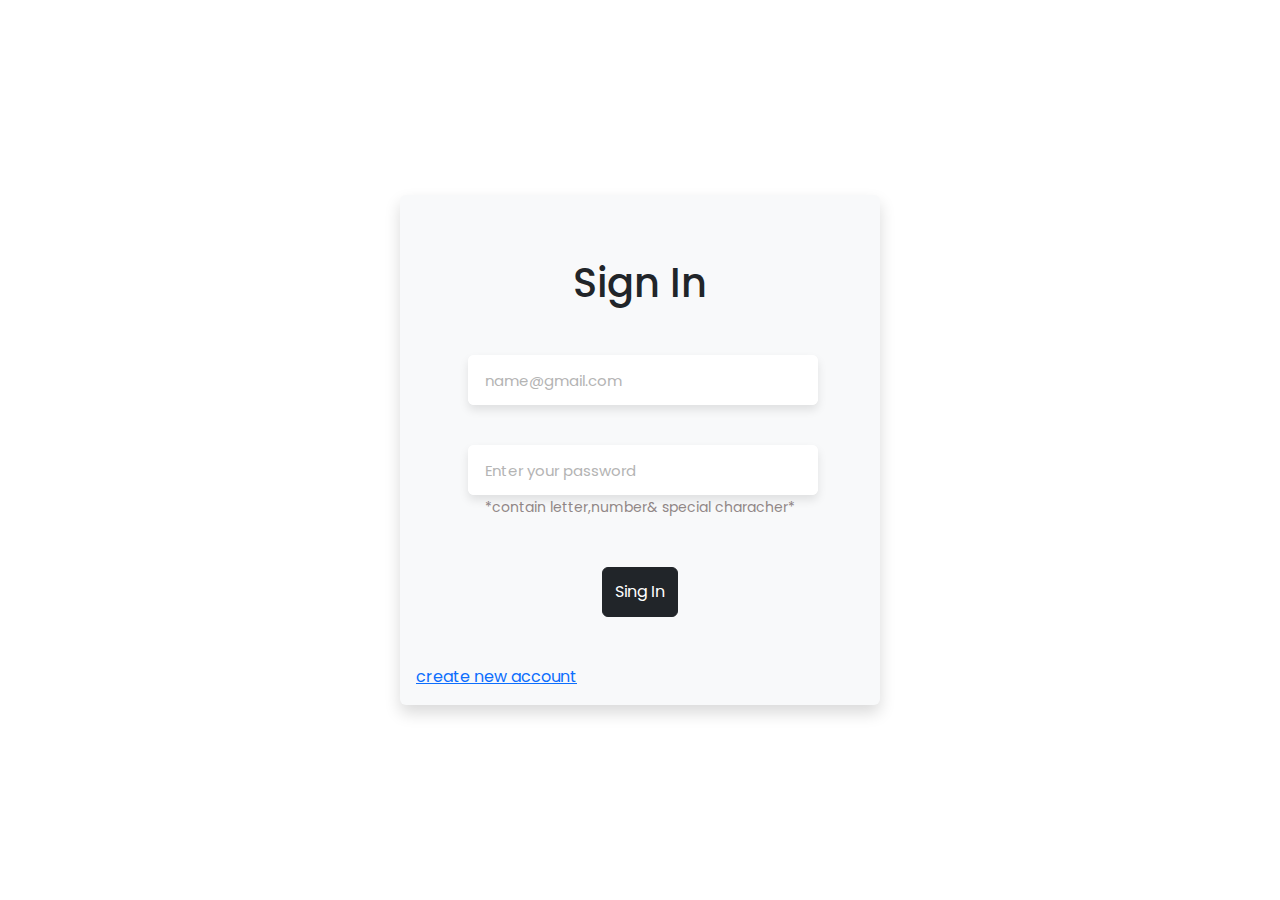
<file: signIn.html>
<!DOCTYPE html>
<html lang="en">
<head>
    <meta charset="UTF-8">
    <meta name="viewport" content="width=device-width, initial-scale=1.0">
    <title>Sign In</title>
    <link rel="stylesheet" type="text/css" href="singIn.css">    <link rel="stylesheet" type="text/css" href="bs\css\bootstrap.css">
    <link rel="stylesheet" href="https://cdnjs.cloudflare.com/ajax/libs/font-awesome/6.4.2/css/all.min.css" integrity="sha512-z3gLpd7yknf1YoNbCzqRKc4qyor8gaKU1qmn+CShxbuBusANI9QpRohGBreCFkKxLhei6S9CQXFEbbKuqLg0DA==" crossorigin="anonymous" referrerpolicy="no-referrer" />
    <link href="https://cdn.jsdelivr.net/npm/bootstrap@5.3.2/dist/css/bootstrap.min.css" rel="stylesheet">
</head>
<body>
    <form class="container shadow p-3 bg-body-tertiary rounded position-absolute top-50 start-50 translate-middle" id="form" style = "width:30rem;">
        <h1 class="text-center pt-5 mb-5">Sign In</h1>

        <div class="container text-center">

            <div class="input-field text-center">
              <input type="text" id="email"  placeholder="name@gmail.com">
              <i class="email-icon fa-regular fa-envelope"></i>
            </div>
    
            <div class="input-field text-center">
              <input type="password" id="password"   placeholder="Enter your password">
              <span class="see-icon" onclick="showhide()">
                  <i class=" fa-regular fa-eye-slash " id="hide"></i>
                  <i class=" fa-regular fa-eye" style="color: rgb(0, 0, 0);" id="show" ></i>
              </span>
            </div>
            <span id="error" style="font-size:14px;color: rgb(146, 136, 136);">*contain letter,number& special characher*</span>
       
            <div class=" text-center mt-5">        
                <button class="btn btn-dark"  type="submit">Sing In</button>
            </div>    
          </div>    
          <div class="mt-5">      
              <a  href="signUp.html">create new account</a>
          </div> 
   </form>
    <!-- Script -->
     <script>
      
      const email = document.querySelector("#email");
      const emailIcon = document.querySelector(".email-icon");
      var password = document.getElementById('password');      
      let hide = document.getElementById("hide");
      let show = document.getElementById("show");
      let error = document.getElementById("error");
 
      email.addEventListener("keyup", () =>{
        let pattern = /^[a-zA-Z0-9._%+-]+(@gmail.com){1}$/;
        if(email.value === ""){
          emailIcon.classList.replace("fa-circle-check", "fa-envelope");
          return emailIcon.style.color = "#b4b4b4";

        }
        if(email.value.match(pattern)){
          emailIcon.classList.replace("fa-envelope", "fa-circle-check");
          return emailIcon.style.color = "#4bb543";
          
        }
        emailIcon.classList.replace("fa-circle-check", "fa-envelope");
        emailIcon.style.color = "#de0611";
      })

      function showhide(){
        console.log("hide");
      
        if( password.type === "password"){
          password.type = "text" ;
          hide.style.display = "none";
          show.style.display = "block";
          
          
        }else{
          
          password.type = 'password';
          hide.style.display = "block";
          show.style.display = "none";
        }
      
      }  
        
      password.addEventListener("keyup", () =>{
        var pass = password.value;
        var regularExpression  =  /^(?=.*[0-9])(?=.*[!@#$%^&*])[a-zA-Z0-9!@#$%^&*]{6,15}$/;

        if(pass === ""){
          return error.style.color = "rgb(146, 136, 136)";
        }

        if(!regularExpression.test(pass)) {
        return error.style.color = "rgb(230, 52, 52)";;
       
        } 
          error.style.color = "rgb(55, 128, 7)";  
        
        })  

    </script> 

    <script src="https://code.jquery.com/jquery-3.7.1.min.js" integrity="sha256-/JqT3SQfawRcv/BIHPThkBvs0OEvtFFmqPF/lYI/Cxo=" crossorigin="anonymous"></script>
    <script src="https://cdn.jsdelivr.net/npm/bootstrap@5.3.2/dist/js/bootstrap.min.js" integrity="sha384-BBtl+eGJRgqQAUMxJ7pMwbEyER4l1g+O15P+16Ep7Q9Q+zqX6gSbd85u4mG4QzX+" crossorigin="anonymous"></script>

</body>
</html>
</file>
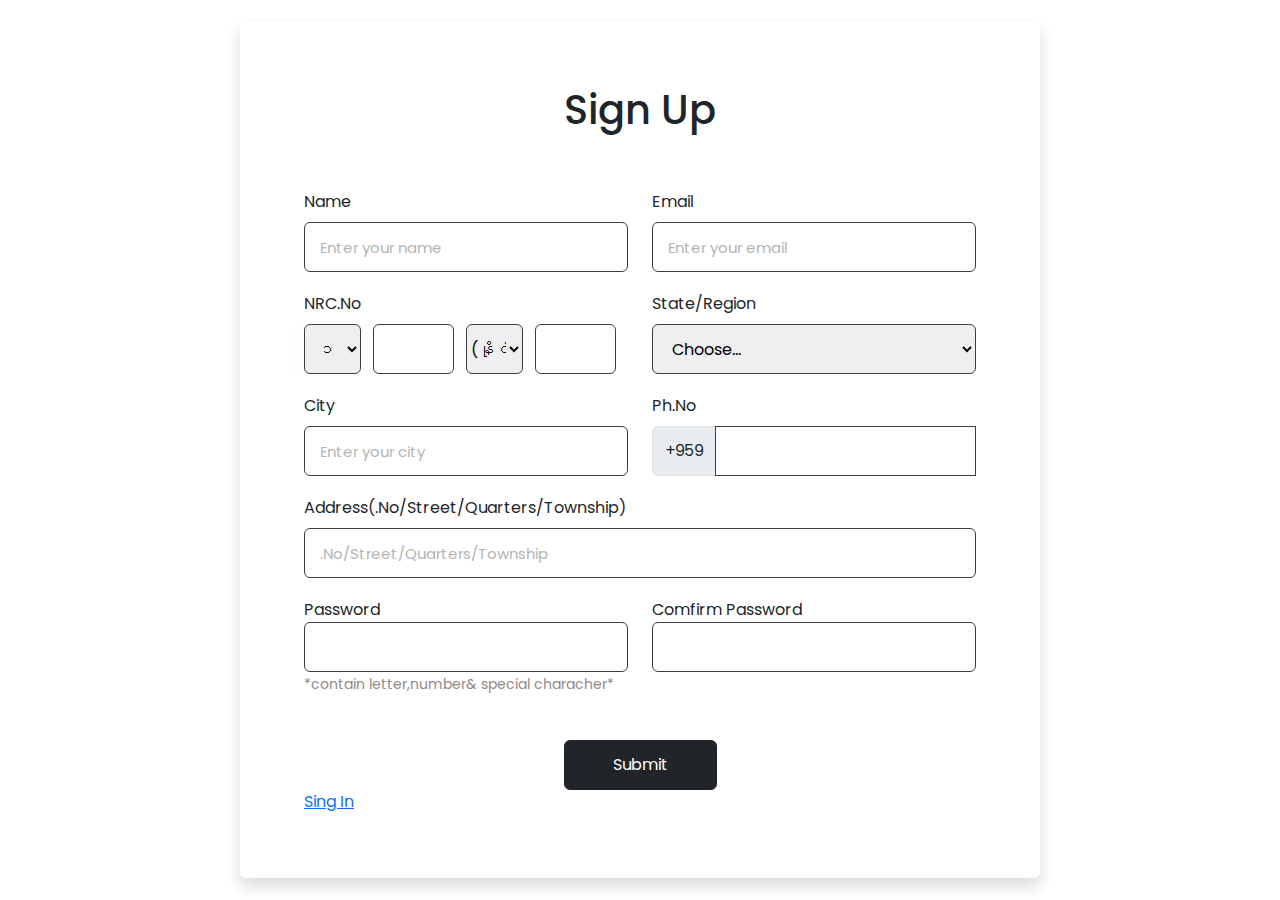
<file: signUp.html>
<!DOCTYPE html>
<html lang="en">
<head>
    <meta charset="UTF-8">
    <meta name="viewport" content="width=device-width, initial-scale=1.0">
    <title>signUp</title>
    <link rel="stylesheet" type="text/css" href="singIn.css">
    <link rel="stylesheet" type="text/css" href="bs\css\bootstrap.css">
    <link rel="stylesheet" href="https://cdnjs.cloudflare.com/ajax/libs/font-awesome/6.4.2/css/all.min.css" integrity="sha512-z3gLpd7yknf1YoNbCzqRKc4qyor8gaKU1qmn+CShxbuBusANI9QpRohGBreCFkKxLhei6S9CQXFEbbKuqLg0DA==" crossorigin="anonymous" referrerpolicy="no-referrer" />
    <!-- <link rel="stylesheet" href="https://maxcdn.bootstrapcdn.com/bootstrap/3.3.7/css/bootstrap.min.css"> -->
    <link href="https://cdn.jsdelivr.net/npm/bootstrap@5.3.2/dist/css/bootstrap.min.css" rel="stylesheet">
</head>
<body>
    <div class="container shadow p-3 mb-5  rounded position-absolute top-50 start-50 translate-middle" style = "width:50rem;">
        <h1 class="text-center pt-5">Sign Up</h1>
        <form class="row p-5">
            <!-- *Name -->
            <div class="col-md-6">
              <label for="validationServer01" class="form-label">Name</label>
              <div class="singup_inputfield">
                <input type="text" class="bg-body-" id="name" placeholder="Enter your name"required>
              </div>
            </div>

            <!-- *Email -->
            <div class="col-md-6">
              <label for="validationServerUsername" class="form-label">Email</label>
              <div class="singup_inputfield">
                  <input type="email" class="" id="email" placeholder="Enter your email" required>          
                  <i class="icon fa-regular fa-circle-check"></i>
                </div>
            </div>

            <!-- *NRC -->
            <div class="col-md-6">
              <label for="validationServer08" class="form-label" >NRC.No</label>
              <div class="singup_inputfield row row-cols-4">
                <div class="col">
                  <select class="code_select text-center p-0 me-1 w-100">
                    <option value="1">၁</option>
                    <option value="2">၂</option>
                    <option value="3">၃</option>
                    <option value="4">၄</option>
                    <option value="5">၅</option>
                    <option value="6">၆</option>
                    <option value="7">၇</option>
                    <option value="8">၈</option>
                    <option value="9">၉</option>
                    <option value="10">၁၀</option>
                    <option value="11">၁၁</option>
                    <option value="12">၁၂</option>
                    <option value="13">၁၃</option>
                    <option value="14">၁၄</option>
                  </select>

                </div>
                  <!-- -------------- -->
                <div class="col p-0">
                  <input type="text" class="px-2 w-100">
                </div>
                <!-- --------------- -->
                <div class="col">
                  <select class="select p-0 me-1">
                    <option value="1">(နိုင်)</option>
                    <option value="2">(ဧည့်)</option>
                    <option value="3">(ပြု)</option>
                  </select> 
                </div>
                <!-- ----------------- -->
                <div class="col p-0">
                  <input type="text" class="px-2 w-100 " onkeyup="numberonly(this)" maxlength="6" >    
                </div>
              </div>
            </div>

            <!-- *Region -->
            <div class="col-md-6">
              <label for="validationServer05" class="form-label">State/Region</label>
              <div class="singup_inputfield">
                <select id="state" required>
                  <option>Choose...</option>
                  <option value="1">Kachin State</option>
                  <option value="2">Kayah State</option>
                  <option value="3">Kayin State</option>
                  <option value="4">Chin State</option>
                  <option value="5">Shan State</option>
                  <option value="6">Mon State</option>
                  <option value="7">Rakhine State</option>
                  <option value="8">Yangon Region</option>
                  <option value="9">Mandalay Region</option>
                  <option value="10">Ayeyarwady Region</option>
                  <option value="11">Bago Region</option>
                  <option value="12">Magwe Region</option>
                  <option value="13">Sagaing Region</option>
                  <option value="14">Mandalay Region</option>   
                </select>            
              </div>
            </div>
  
            <!-- *City -->
            <div class="col-md-6">
              <label for="validationServer04" class="form-label">City</label>
              <div class="singup_inputfield">
                <input type="text" class="" id="city" placeholder="Enter your city" required>                         
              </div>
            </div>   
            <!-- *PH.NO -->
            <div class="col-md-6 ">
              <label for="validationServer08" class="form-label">Ph.No</label>
              <div class="singup_inputfield input-group flex-nowrap">
                <span class=" input-group-text bg-body-secondary" id="addon-wrapping">+959</span>
                <input type="text"  id="phNo"  maxlength="9">
                <i class="icon fa-regular fa-circle-check"></i>
              </div>       
            </div>
            
            <!-- *Address -->
            <div class="col-md-12 me-5">
              <label for="validationServer03" class="form-label">Address(.No/Street/Quarters/Township)</label>
              <div class="singup_inputfield">
                <input type="text" class="" id="address " aria-describedby="validationServer03Feedback" placeholder=".No/Street/Quarters/Township" required>             
              </div>
            </div>

            <!-- *Password -->
            <div class="col-md-6">
              <label for="validationServer07" >Password</label>
              <div class="singup_inputfield">
                <input type="text" id="password" required>               
                <span id="error" style="font-size:14px;color: rgb(146, 136, 136);">*contain letter,number& special characher*</span>
              </div>
            </div>
             
            <!-- *Comfirm_Password -->
            <div class="col-md-6">
              <label for="validationServer08">Comfirm Password</label>
              <div class="singup_inputfield">
                <input type = "text" id="com_pass" required>
                <i class="icon fa-regular fa-circle-check"></i>
              </div>
            </div>
            
            <!-- *Button -->
            <div class="col text-center mt-5">        
              <button class="btn btn-dark px-5" type="submit">Submit</button>
            </div>

            <div>      
              <a  href="signIn.html">Sing In</a>
          </div> 
          </form>
    </div>
    <script>
      const name = document.querySelector("#name");
      const email = document.querySelector("#email");
      const address = document.querySelector("#address");
      const city = document.querySelector("#city");
      const password = document.querySelector("#password");
      const com_pass = document.querySelector("#com_pass");
      const icon = document.querySelectorAll(".icon");

      console.log(icon);
        
          email.addEventListener("keyup", () =>{
            let pattern = /^[a-zA-Z0-9._%+-]+(@gmail.com){1}$/;
            if(email.value === ""){         
              return icon[0].style.color = "#b4b4b4";
            }
    
            if(email.value.match(pattern)){       
               return icon[0].style.color = "#4bb543";  
            }
    
            icon[0].style.color = "#de0611";
          })
          // ################# //

          // #######//
          let phNo = document.getElementById("phNo");
          let nrcNo = document.getElementById("nrcNo");
        
          phNo.addEventListener("keyup", () =>{

            var regex = /[^0-9]/;

            phNo.value = phNo.value.replace(regex,"");

            if(phNo.value === ""){         
              return icon[1].style.color = "#b4b4b4"; //normal
            }
    
            if(phNo.value.length < 10 && phNo.value.length > 5 ){       
               return icon[1].style.color = "#4bb543";  //green
            }
    
            icon[1].style.color = "#de0611"; //red
          })

          function numberonly(nrcNo){
            var regex = /[^0-9]/;
            nrcNo.value = nrcNo.value.replace(regex,"");
          }
          // ####### //
          password.addEventListener("keyup", () =>{
            var pass = password.value;
            var regularExpression  =  /^(?=.*[0-9])(?=.*[!@#$%^&*])[a-zA-Z0-9!@#$%^&*]{6,15}$/;

            if(pass === ""){
              return error.style.color = "rgb(146, 136, 136)";
            }

            if(!regularExpression.test(pass)) {
            return error.style.color = "rgb(230, 52, 52)";;
          
            } 
              error.style.color = "rgb(55, 128, 7)";  
            
          }) 
          com_pass.addEventListener("keyup", () =>{
           
            
            if(com_pass.value === ""){         
              return icon[2].style.color = "#b4b4b4"; //normal
            }
    
            if( password.value === com_pass.value){       
               return icon[2].style.color = "#4bb543";  //green
            }
    
            icon[2].style.color = "#de0611";  
            
          })  


    </script>
</body>
</html>
</file>
<file: singIn.css>
/* Google Fonts - Poppins */
@import url("https://fonts.googleapis.com/css2?family=Poppins:wght@300;400;500;600&display=swap");
* {
  margin: 0;
  padding: 0;
  box-sizing: border-box;
  font-family: "Poppins", sans-serif;
}
body {
  /* height: 100vh; */
  /* display: flex; */
  /* align-items: center; */
  /* justify-content: center; */
}
.input-field {
  position: relative;
  height: 50px;
  width: 350px;
  margin-top:40px;
  margin-left: 40px;
  border-radius: 6px;
  background-color: #fff;
  box-shadow: 0 5px 10px rgba(0, 0, 0, 0.1);
}
.input-field input{
  height: 100%;
  width: 100%;
  border:2px solid transparent;
  outline: none;
  border-radius: 6px;
  padding: 0 35px 0 15px;
  font-size: 15px;
  font-weight: 400;
  color: #333;
}
input::placeholder {
  color: #b4b4b4;
}
.input-field .email-icon,.see-icon {
	position: absolute;
	right: 10px;
	top: 50%;
	transform: translateY(-50%);
	font-size: 20px;
	color: #b4b4b4;
	
}
#show{
	display:none;
}
/* sinUP */
.singup_inputfield{
	position: relative;
	height: 50px;
	width: 100%;
	margin-bottom:20px;
	border-radius: 6px;
	background-color: #fffefe;

  }

  .singup_inputfield input,select{
	height: 100%;
	width: 100%;
	border:1px solid rgb(63, 62, 62);
	outline: none;
	border-radius: 6px;
	padding: 0 30px 0 15px;
	font-size: 15px;
	font-weight: 400;
	color: #000000;
  }
  button{
	height: 50px;
  }
  .singup_inputfield .icon{
	position: absolute;
	right: 5px;
	top: 50%;
	transform: translateY(-50%);
	font-size: 20px;
	color: #b4b4b4;
	
}
</file>
